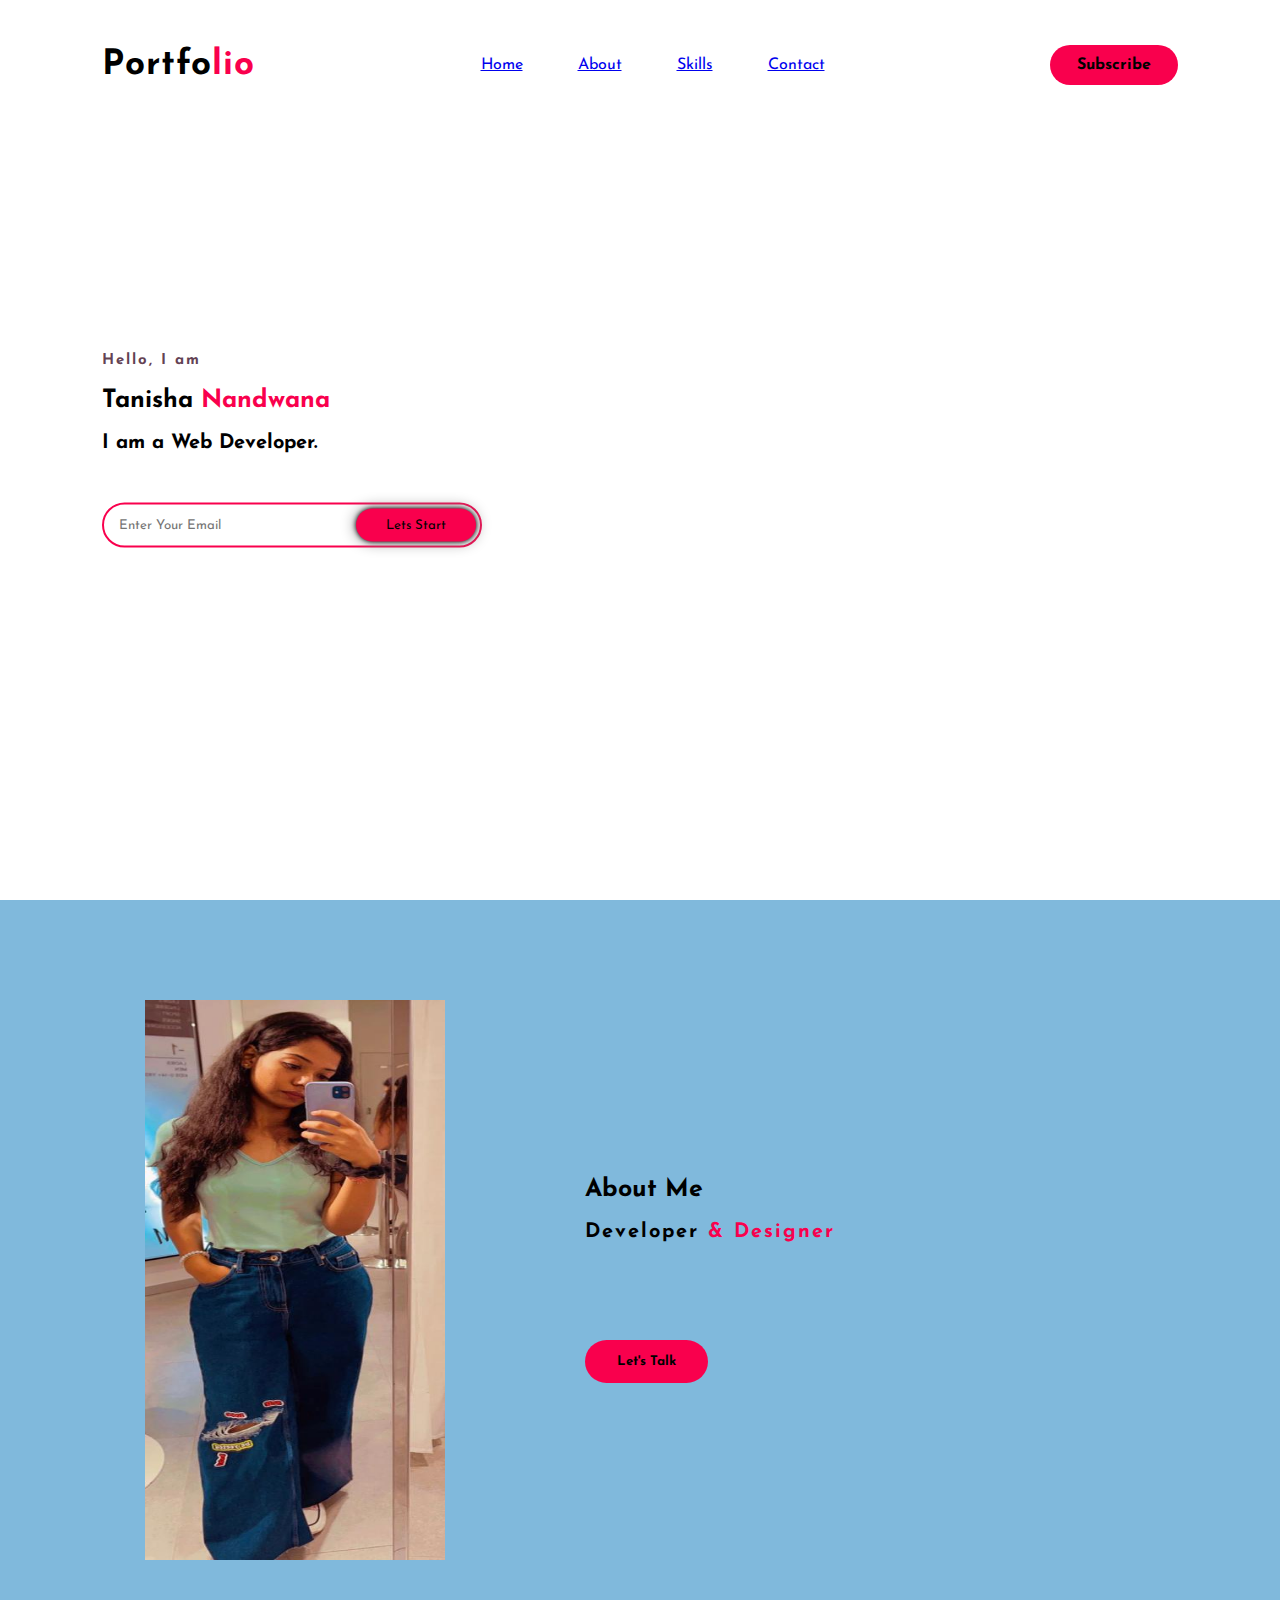
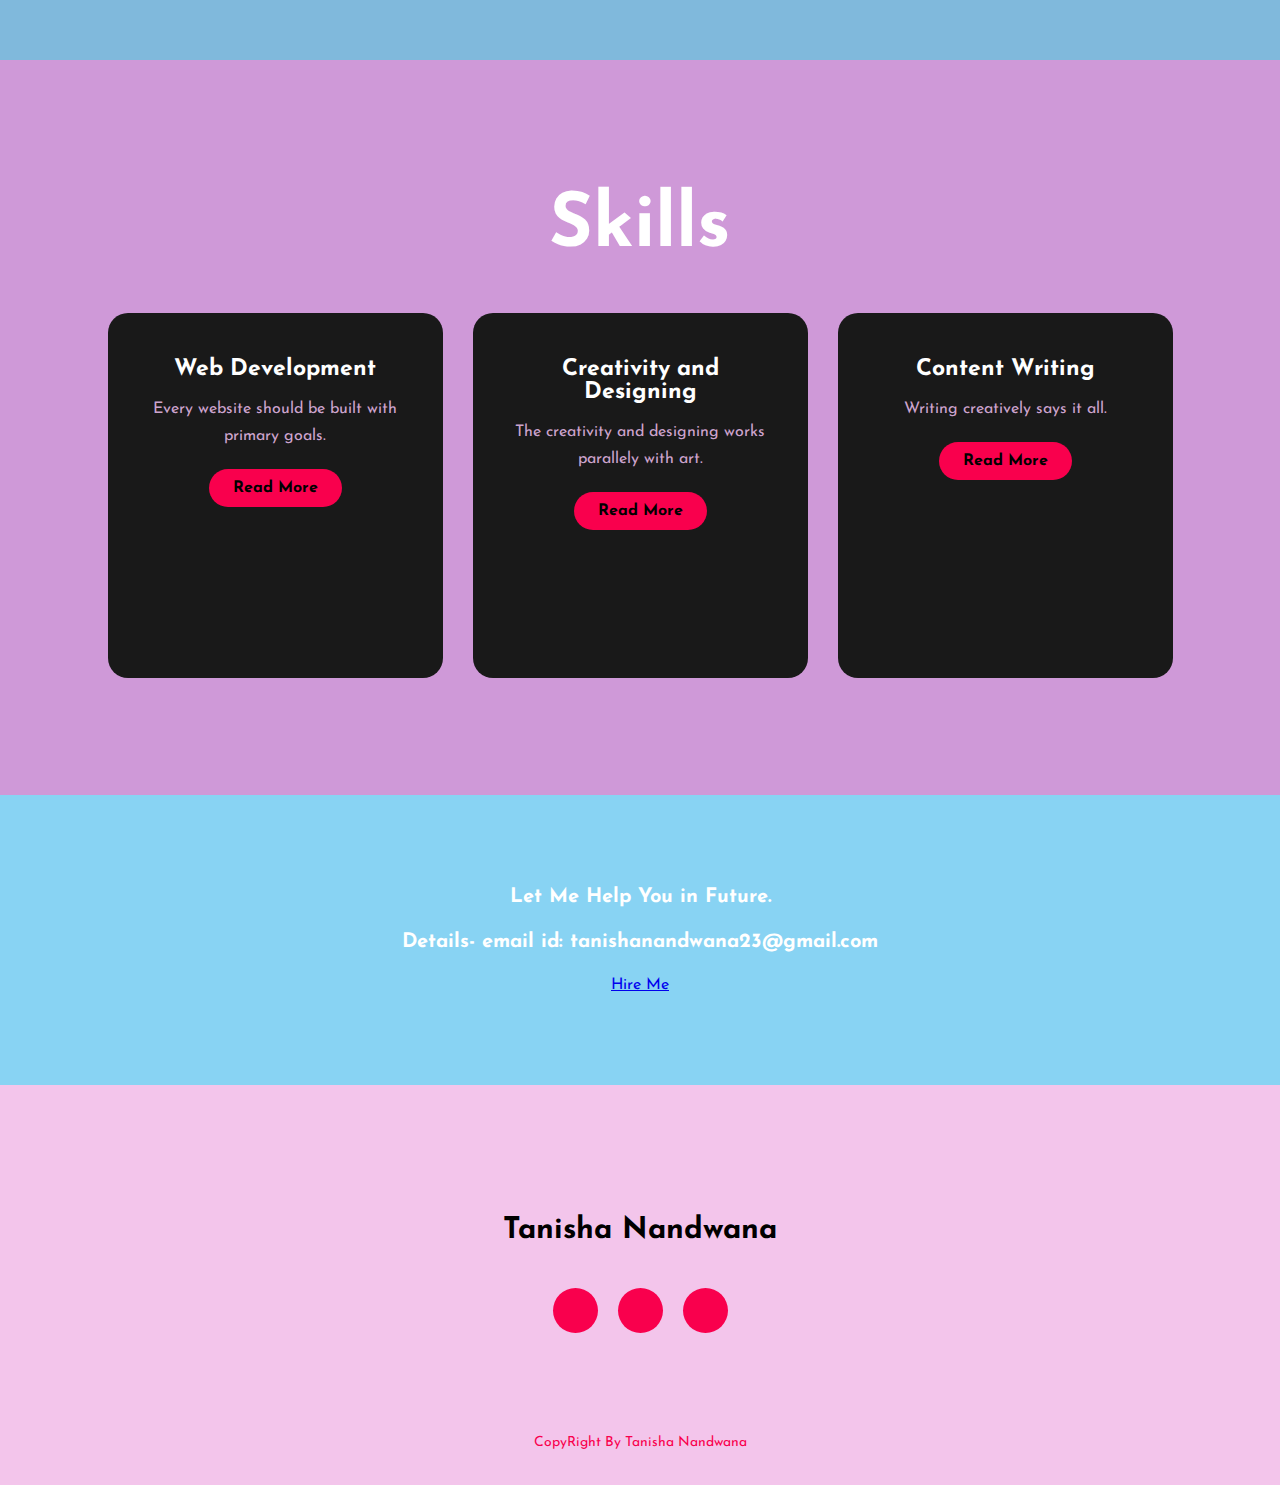
<file: New Portfolio/index.html>
<!DOCTYPE html>
<html lang="en">

<head>
    <meta charset="UTF-8">
    <meta http-equiv="X UA-Compatible" content="IE=edge">
    <meta name="viewport" content="width=device-width, initial-scale=1.0">
    <title>Portfolio Website</title>
    <link rel="stylesheet" type="text/css" href="style.css">

    <link rel="preconnect" href="https://fonts.gstatic.com">
    <link href="https://fonts.googleapis.com/css2?family=Josefin+Sans:ital,wght@0,100;0,200;0,300;0,400;0,500;0,600;0,700;1,100;1,200;1,300;1,400;1,500;1,600;1,700&display=swap" rel="stylesheet">

    <link rel="stylesheet" href="https://cdnjs.cloudflare.com/ajax/libs/font-awesome/6.4.2/css/all.min.css" integrity="sha512-z3gLpd7yknf1YoNbCzqRKc4qyor8gaKU1qmn+CShxbuBusANI9QpRohGBreCFkKxLhei6S9CQXFEbbKuqLg0DA==" crossorigin="anonymous" referrerpolicy="no-referrer" />

</head>
<body>
    <!----hero Section start---->

    <div class="hero">
        <nav>
            <h2 class="logo">Portfo<span>lio</span></h2>
            <ul>
                <li><a href="#">Home</a></li>
                <li><a href="#">About</a></li>
                <li><a href="#">Skills</a></li>
                <li><a href="#">Contact</a></li>
            </ul>
            <a href="#" class="btn">Subscribe</a>
        </nav>

        <div class="content">
            <h4>Hello, I am</h4>
            <h1>Tanisha <span>Nandwana<span></span></h1>
            <h3>I am a Web Developer.</h3>
            <div class="newslatter">
                <form>
                    <input type="email" name="email" id="mail" placeholder="Enter Your Email">
                    <input type="submit" name="submit" value="Lets Start">
                </form>
            </div>
        </div>
    </div>

    <!----About section start---->
    <section class="about">
        <div class="main">
            <img src="img2.jpeg">
            <div class="about-text">
                <h2>About Me</h2>
                <h5>Developer <span>& Designer</span></h5>
                <p>I am a front-end web developer.</p>
                <button type="button">Let's Talk</button>
            </div>

        </div>
    </section>
    <!-----skills section start----->
    <div class="skills">
        <div class="title">
            <h2>Skills</h2>
        </div>

        <div class="box">
            <div class="card">
                <i class="fa-solid fa-bars"></i>
                <h5>Web Development</h5>
                <div class="pra">
                    <p>Every website should be built with primary goals.</p>
                    <p style="text-align: center;">
                        <a class="button" href="#">Read More</a>
                    </p>
                </div>
            </div>
            <div class="card">
                <i class="fa-regular fa-bell"></i>
                <h5>Creativity and Designing</h5>
                <div class="pra">
                    <p>The creativity and designing works parallely with art.</p>
                    <p style="text-align: center;">
                        <a class="button" href="#">Read More</a>
                    </p>
                </div>
            </div>
            <div class="card">
                <i class="fas fa-bars"></i>
                <h5>Content Writing</h5>
                <div class="pra">
                    <p>Writing creatively says it all.</p>
                    <p style="text-align: center;">
                        <a class="button" href="#">Read More</a>
                    </p>
                </div>
            </div>
        </div>
    </div>

    <!-----Contact Me----->
    <div class="contact-me">
        <p>Let Me Help You in Future.</p>
        <p>Details- email id: tanishanandwana23@gmail.com</p>
            <a class="button" href="#">Hire Me</a>

    </div>
    <!----footer start---->
    <footer>
        <p>Tanisha Nandwana</p>
        
        <div class="social">
            <a href="#"><i class="fa-brands fa-facebook"></i></a>
            <a href="#"><i class="fa-brands fa-instagram"></i></a>
            <a href="#"><i class="fa-brands fa-twitter"></i></a>

        </div>
        <p class="end">CopyRight By Tanisha Nandwana</p>

    </footer>
</body>
</html>
</file>
<file: New Portfolio/style.css>
@import url('https://fonts.googleapis.com/css2?family=Poppins:ital,wght@0,200;0,300;1,200&family=Roboto:wght@300&display=swap');
*{
    padding: 0;
    margin: 0;
    font-family: 'Josefin Sans', sans-serif;
    box-sizing: border-box;
}
.hero{
    height: 100vh;
    width: 100%;
    background-image: url('https://img.freepik.com/free-photo/pastel-blue-vignette-concrete-textured-background_53876-102637.jpg?w=900&t=st=1692287656~exp=1692288256~hmac=0e8fcf925af20b87a65801ba064e116146d07576e2a6a1b6b2f2ba851aaa7e1f');
    background-size: cover;
    background-position: center;
}
nav{
    display: flex;
    align-items: center;
    justify-content: space-between;
    padding-top: 45px;
    padding-left: 8%;
    padding-right: 8%;
}
.logo{
    color: black;
    font-size: 35px;
    letter-spacing: 1px;
    cursor: pointer;
}
span{
    color:#f9004d;
}
nav ul li{
    color: black;
    list-style-type: none;
    display: inline-block;
    padding: 10px 25px;
    text-transform: capitalize;
}
nav ul li a:hover{
    color: #f9004d;
    transition: .4s;
}
.btn{
    background-color: #f9004d;
    color: black;
    text-decoration: none;
    border: 2px solid transparent;
    font-weight: bold;
    padding: 10px 25px;
    border-radius: 30px;
    transition: transform .4s;
}
.btn:hover{
    transform: scale(1.2);
}
.content{
    position: absolute;
    top: 50%;
    left: 8%;
    transform:translateY(-50%);
}
h1{
    color: black;
    margin: 20px 0px 20px;
    font-size: 25px;
}
h3{
    color: black;
    font-size: 20px;
    margin-bottom: 50px;
}
h4{
    color: rgba(57, 12, 38, 0.8);
    letter-spacing: 2px;
    font-size: 15px;
}
.newslatter form{
    width: 380px;
    max-width: 100%;
    position: relative;
}
.newslatter form input:first-child{
    display:inline-block;
    width: 100%;
    padding: 14px 130px 14px 15px;
    border: 2px solid #f9004d;
    outline: none;
    border-radius: 30px;
}
.newslatter form input:last-child{
    position: absolute;
    display: inline-block;
    outline: none;
    border: none;
    padding: 10px 30px;
    border-radius: 30px;
    background-color: #f9004d;
    color:black;
    box-shadow: 0px 0px 5px #000, 0px 0px 15px #858585;
    top: 6px;
    right: 6px;
}
.about{
    width: 100%;
    padding: 100px 0px;
    background-color: #80b9dc;
}
.about img{
    height: 560px;
    width: 300px;
}
.about-text{
    width: 550px;
}
.main{
    width: 1130px;
    max-width: 95%;
    margin: 0 auto;
    display: flex;
    align-items: center;
    justify-content: space-around;
}
.about-text h2{
    color: black;
    font-size: 25px;
    text-transform: capitalize;
    margin-bottom: 20px;
}
.about-text h5{
    color: black;
    letter-spacing: 2px;
    font-size: 20px;
    margin-bottom: 25px;
    text-transform: capitalize;
}
.about-text p{
    color: #80b9dc;
    letter-spacing: 1px;
    line-height: 28px;
    font-size: 18px;
    margin-bottom: 45px;
}
button{
    background-color: #f9004d;
    color: black;
    text-decoration: none;
    border: 2px solid transparent;
    font-weight: bold;
    padding: 13px 30px;
    border-radius: 30px;
    transition: .4s;
}
button:hover{
    background-color: transparent;
    border: 2px solid #f9004d;
    cursor: pointer;
}

.skills{
    background: #cf99d8;
    width: 100%;
    padding: 100px 0px;
}
.title h2{
    color: white;
    font-size: 75px;
    width: 1130px;
    margin: 30px auto;
    text-align: center;
}
.box{
    display: flex;
    justify-content: center;
    align-items: center;
    min-height: 400px;
}
.card{
    height: 365px;
    width: 335px;
    padding: 20px 35px;
    background: #191919;
    border-radius: 20px;
    margin: 15px;
    position: relative;
    overflow: hidden;
    text-align: center;
}
.card i{
    font-size: 50px;
    display: block;
    text-align: center;
    margin: 25px 0px;
    color: #f9004d;
}
h5{
    color:white;
    font-size: 23px;
    margin-bottom: 15px;
}
.pra p{
    color: #fcfc;
    font-size: 16px;
    line-height: 27px;
    margin-bottom: 25px;
}
.card .button{
    background-color: #f9004d;
    color: black;
    text-decoration: none;
    border: 2px solid transparent;
    font-weight: bold;
    padding: 9px 22px;
    border-radius: 30px;
    transition: .4s;
}
.card .button:hover{
    background-color: transparent;
    border: 2px solid #f9004d;
    cursor: pointer;
}
.contact-me{
    width: 100%;
    height: 290px;
    background: #88d3f3;
    display: flex;
    align-items: center;
    flex-direction: column;
    justify-content: center;
}
.contact-me p{
    color: white;
    font-size: 20px;
    font-weight: bold;
    margin-bottom: 25px;
}
.contact-me .button-two{
    background-color: #f9004d;
    color: white;
    text-decoration: none;
    border: 2px solid transparent;
    font-weight: bold;
    padding: 13px 30px;
    border-radius: 30px;
    transition: .4s;
}
.contact-me .button-two:hover{
    background-color: transparent;
    border: 2px solid #f9004d;
    cursor: pointer;
}

footer{
    position: relative;
    width: 100%;
    height: 400px;
    background: #f3c5eb;
    display: flex;
    flex-direction: column;
    align-items: center;
    justify-content: center;
}
footer p:nth-child(1){
    font-size: 30px;
    color: black;
    margin-bottom: 20px;
    font-weight: bold;
}
footer p:nth-child(2){
    color: black;
    font-size: 17px;
    width: 500px;
    text-align: center;
    line-height: 26px;
}
.social{
    display: flex;
}
.social a{
    width: 45px;
    height: 45px;
    display: flex;
    align-items: center;
    justify-content: center;
    background: #f9004d;
    border-radius: 50%;
    margin: 22px 10px;
    color: white;
    text-decoration: none;
    font-size: 20px;
}
.social a:hover{
    transform: scale(1.3);
    transition: .3s;
}
.end{
    position: absolute;
    color:#f9004d;
    bottom: 35px;
    font-size: 14px;
}
</file>
